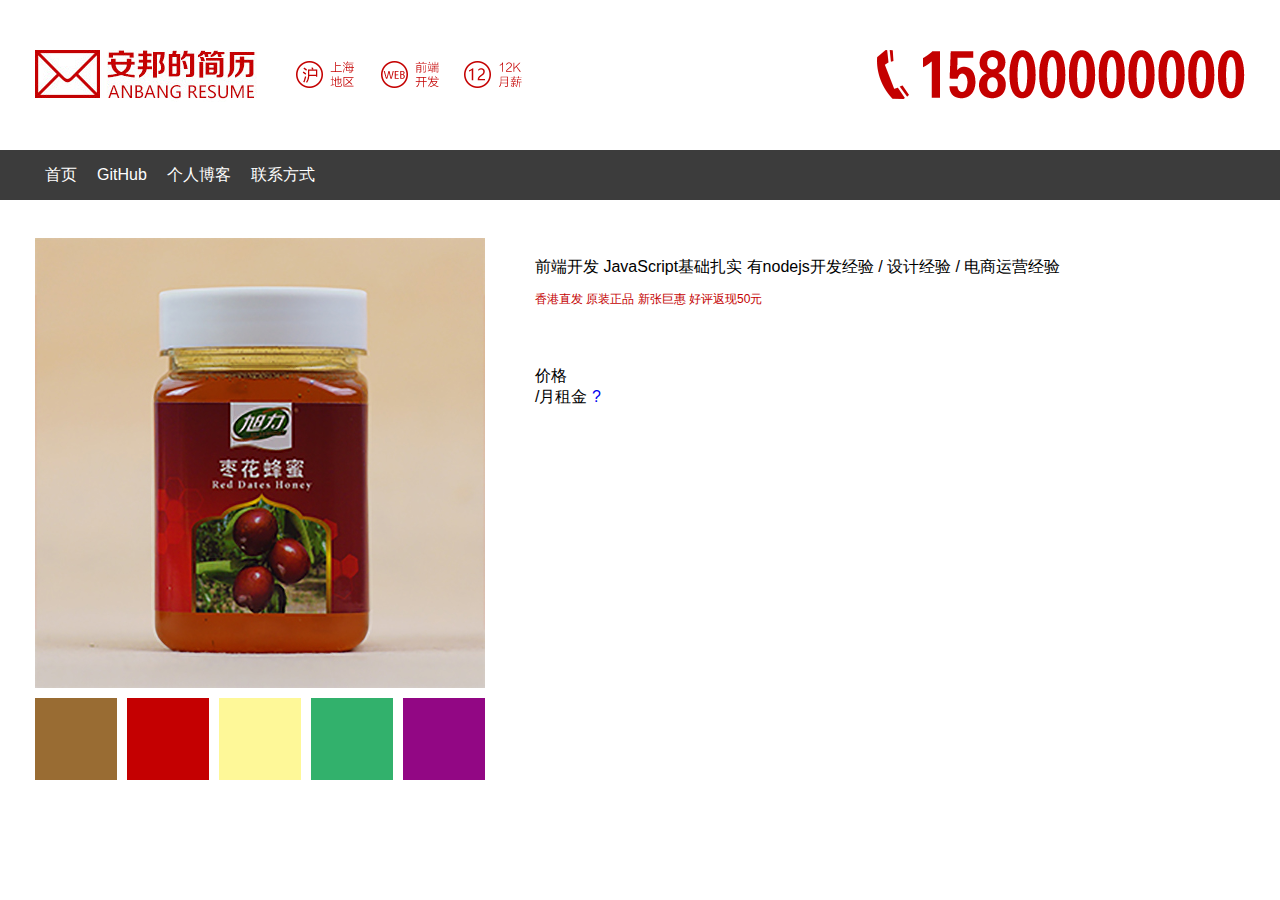
<file: index.html>
<!DOCTYPE html>
<html>
<head lang="en">
    <meta charset="UTF-8">
    <title>用原生JS写的一套WEB前端的简历，兼容到IE5678，优雅降级</title>
    <link rel="stylesheet" href="./css/style.css"/>
</head>
<body>
<!--头部区域开始-->
<div id="header">
    <a href="#" class="logo"><img src="./img/logo.jpg" alt=""/></a>
    <div class="explain" id="explain">
        <a href="./img/onmouseover.jpg" class="header-list list1"><img src="./img/shanghai.gif" alt=""/></a>
        <a href="./img/onmouseover.jpg" class="header-list list2"><img src="./img/qianduan.gif" alt=""/></a>
        <a href="./img/onmouseover.jpg" class="header-list list3"><img src="./img/gongzi.gif" alt=""/></a>
    </div>
    <a href="" class="phone-nub"><img src="./img/phoneNumber.gif" alt=""/></a>
</div>
<!--头部区域结束-->

<!--导航条开始-->
<div class="nav-background">
    <div id="nav">
        <ul>
            <li >首页</li>
            <li ><a href="https://github.com/broszhu" target="_blank">GitHub</a></li>
            <li broszhu="true"><a href="http://broszhu.com/" target="_blank" broszhu="true">个人博客</a></li>
            <li id="contact">联系方式</li>
        </ul>
        <div id="nav-div2" broszhu="true">
            <a href="http://broszhu.com/" target="_blank" broszhu="true">博客首页</a>
            <a href="http://broszhu.com/%E5%89%8D%E7%AB%AFdemo" target="_blank" broszhu="true">前端DEMO</a>
            <a href="https://www.baidu.com/" target="_blank" broszhu="true">后端DEMO</a>
            <a href="http://broszhu.com/%E8%AE%BE%E8%AE%A1demo" target="_blank" broszhu="true">设计DEMO</a>
            <a href="http://broszhu.com/%E8%BF%9C%E7%A8%8B%E8%BF%90%E8%90%A5%E6%96%87%E7%AB%A0" target="_blank" broszhu="true">运营DEMO</a>
        </div>
        <div id="contactInformation">
            <a href="javascript:;" class="advice">博客：taobao.fm</a>
            <a href="javascript:;" class="email">邮箱：ooxx@zhu.me</a>
            <a href="javascript:;" class="phone">电话：180-1234-1234</a>
        </div>
    </div>
</div>
<!--导航条结束-->

<!--商品展示区域开始-->
<div id="myDisplay">
    <div class="left">
        <ul id="displayHeader">
            <li class="select"><img src="img/li1.jpg" alt=""/></li>
            <li class=""><img src="img/li2.jpg" alt=""/></li>
            <li class=""><img src="img/li3.jpg" alt=""/></li>
            <li class=""><img src="img/li4.jpg" alt=""/></li>
            <li class=""><img src="img/li5.jpg" alt=""/></li>
        </ul>
        <ul id="displayBody">
            <li id="tab"  class="select">
                <img src="img/smallPeony.jpg"  id="img1">
<!--                <div id="container">
                    <img src="img/peony.jpg" alt="" id="bigImg"/>
                </div>
                <div id="mark"></div>-->
            </li>
            <li class="" id="toMove2"><img src="img/myphoto2.jpg" alt="我的图片第2张"/></li>
            <li class="" id="toMove3"><img src="img/myphoto3.jpg" alt="我的图片第3张"/></li>
            <li class="" id="toMove4"><img src="img/myphoto4.jpg" alt="我的图片第4张"/></li>
            <li class="" id="toMove5"><img src="img/myphoto5.jpg" alt="我的图片第5张"/></li>
        </ul>
    </div>
    <div class="right">
        <div class="title">
            <p>前端开发 JavaScript基础扎实 有nodejs开发经验 / 设计经验 / 电商运营经验</p>
            <span>香港直发 原装正品 新张巨惠 好评返现50元</span>
        </div>
        <div class="price">
            <p>价格</p>
            <div id="rent">
                <span>/月租金</span>
                <a href="javascripy:;">?</a>
            </div>
        </div>
    </div>

</div>
<!--商品展示区域结束-->
</body>
</html>
<script src="js/dom.js"></script>
<script src="js/starMove.js"></script>
<script src="js/index.js"></script>
</file>
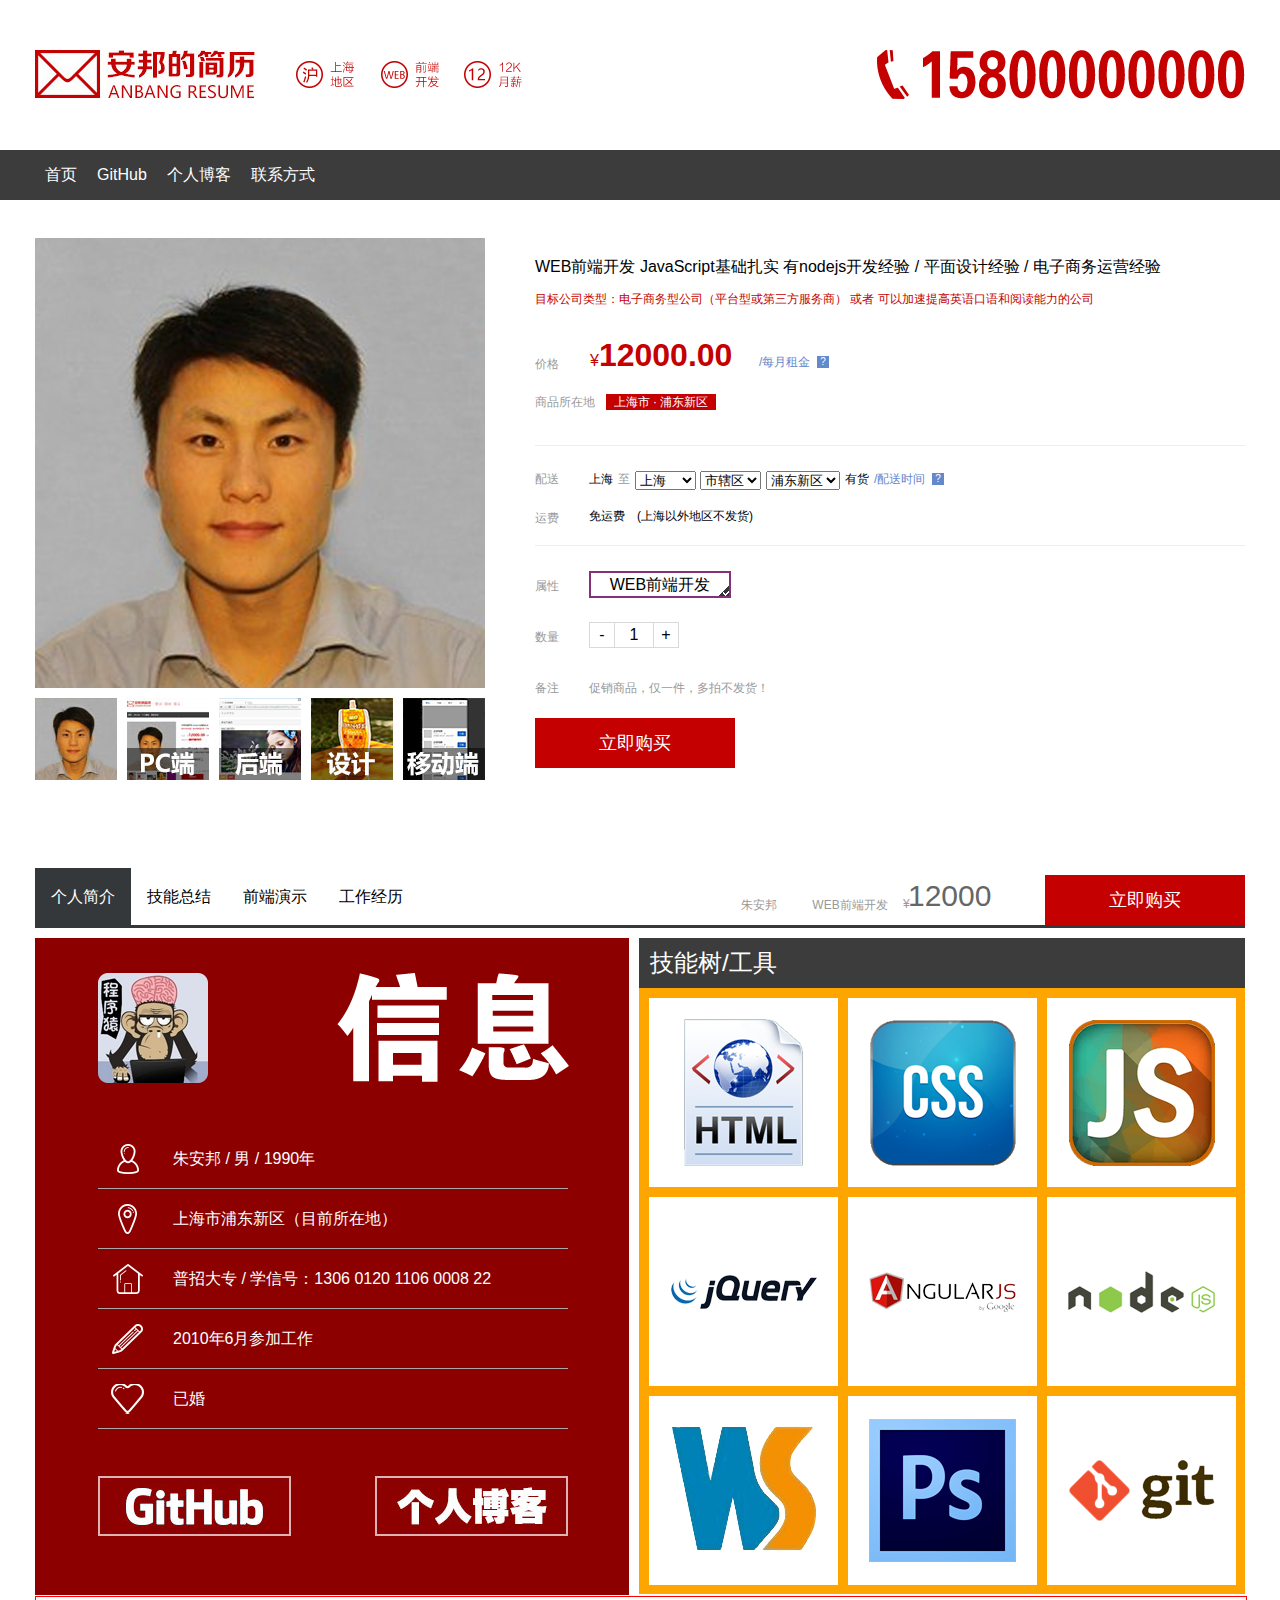
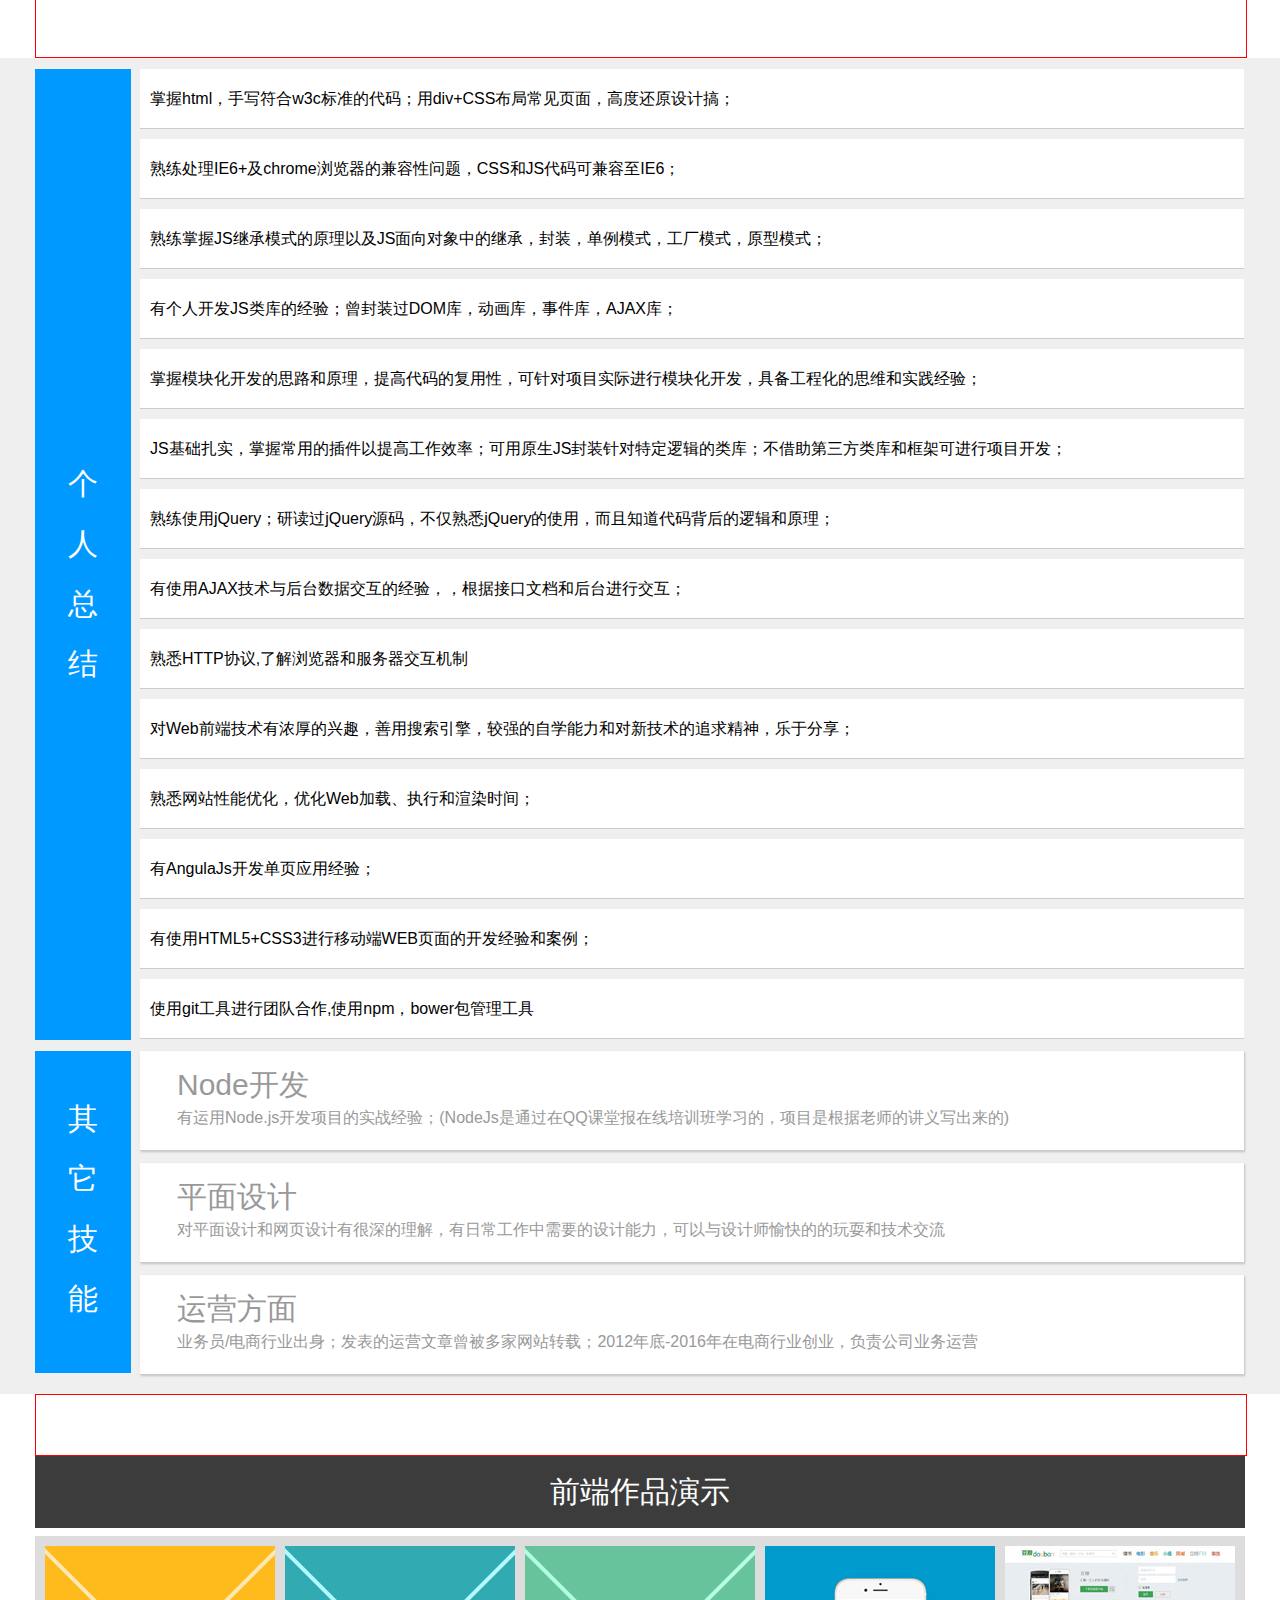
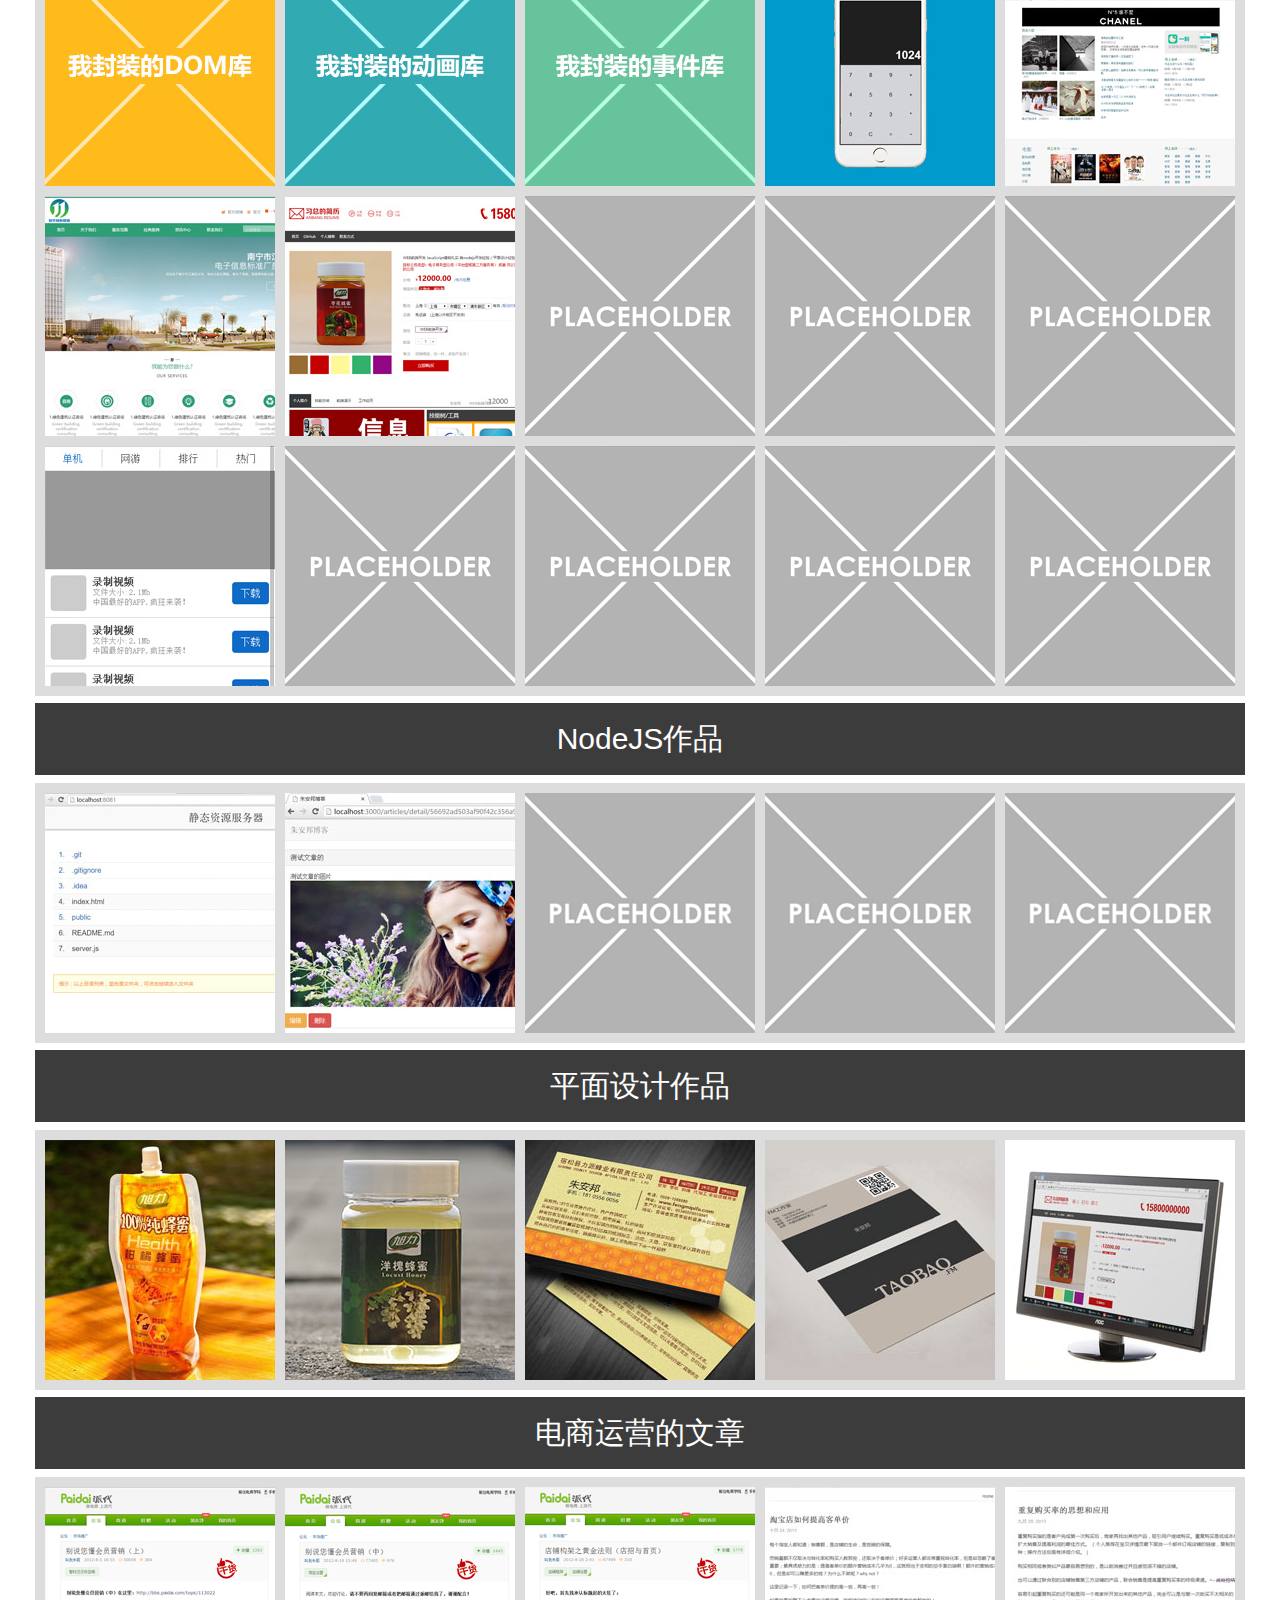
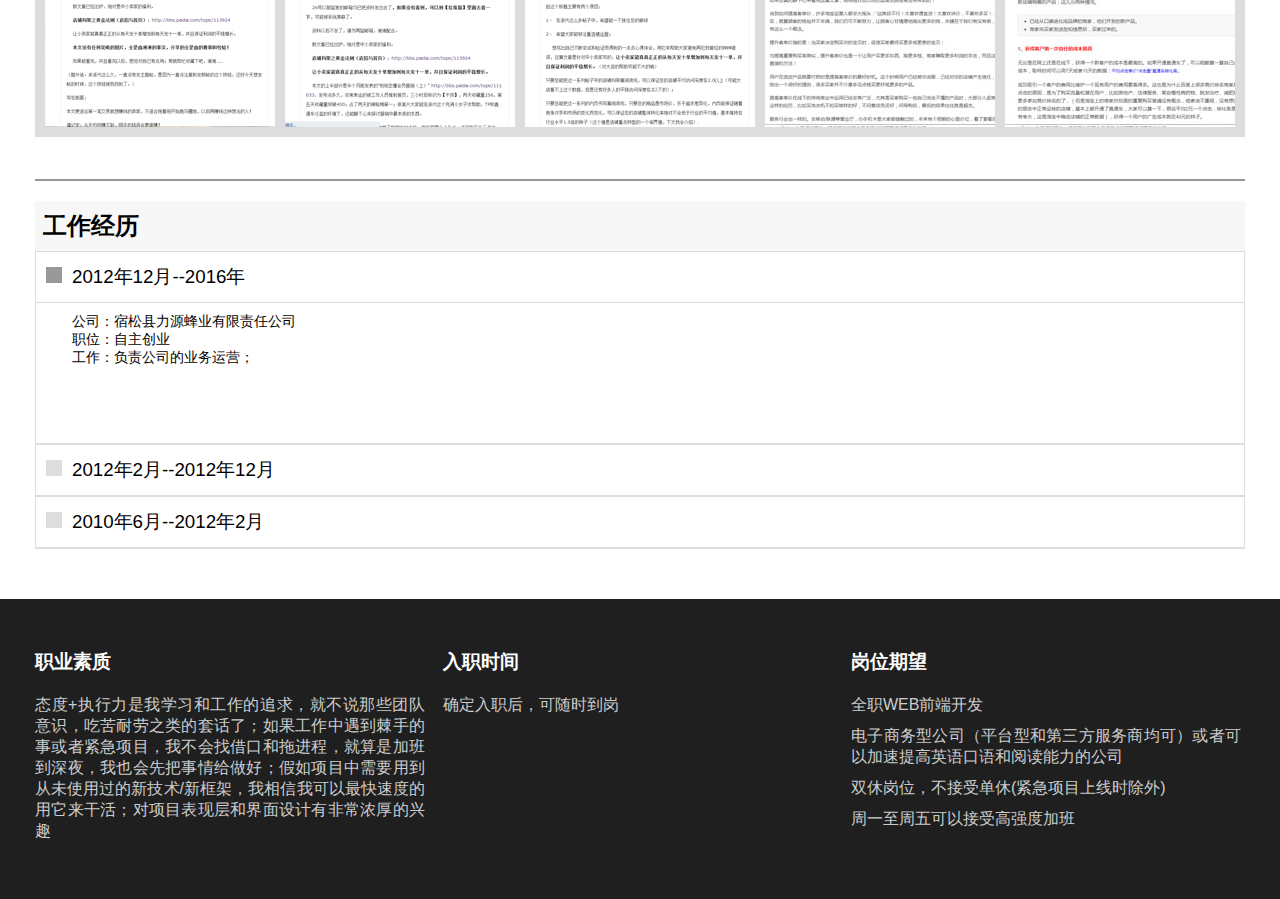
<file: 0备份存档/V0.01/index.html>
<!DOCTYPE html>
<html>
<head lang="en">
    <meta charset="UTF-8">
    <title>我用原生JS写的一套电子商务风格的WEB前端简历，兼容到了IE56789，使用了优雅降级,按需加载等方案；分享给大家，欢迎star！</title>
    <link rel="stylesheet" href="./css/style.css"/>
</head>
<body>
<!--头部区域开始-->
<div id="header" class="middle">
    <a href="#" class="logo"><img src="./img/logo.jpg" alt=""/></a>
    <div class="explain" id="explain">
        <a href="./img/onmouseover1.jpg" class="header-list list1"><img src="./img/shanghai.gif" alt=""/></a>
        <a href="./img/onmouseover2.jpg" class="header-list list2"><img src="./img/qianduan.gif" alt=""/></a>
        <a href="./img/onmouseover3.jpg" class="header-list list3"><img src="./img/gongzi.gif" alt=""/></a>
    </div>
    <a href="" class="phone-nub"><img src="./img/phoneNumber.gif" alt=""/></a>
</div>
<!--头部区域结束-->

<!--导航条开始-->
<div class="nav-background">
    <div id="nav" class="middle">
        <ul>
            <li >首页</li>
            <li ><a href="https://github.com/broszhu" target="_blank">GitHub</a></li>
            <li broszhu="true"><a href="http://broszhu.com/" target="_blank" broszhu="true">个人博客</a></li>
            <li id="contact">联系方式</li>
        </ul>
        <div id="nav-div2" broszhu="true">
            <a href="http://broszhu.com/" target="_blank" broszhu="true">博客首页</a>
            <a href="http://broszhu.com/%E5%89%8D%E7%AB%AFdemo" target="_blank" broszhu="true">前端DEMO</a>
            <a href="https://www.baidu.com/" target="_blank" broszhu="true">后端DEMO</a>
            <a href="http://broszhu.com/%E8%AE%BE%E8%AE%A1demo" target="_blank" broszhu="true">设计DEMO</a>
            <a href="http://broszhu.com/%E8%BF%9C%E7%A8%8B%E8%BF%90%E8%90%A5%E6%96%87%E7%AB%A0" target="_blank" broszhu="true">运营DEMO</a>
        </div>
        <div id="contactInformation">
            <a href="javascript:;" class="advice">博客：taobao.fm</a>
            <a href="javascript:;" class="email">邮箱：ooxx@zhu.me</a>
            <a href="javascript:;" class="phone">电话：180-0000-0000</a>
        </div>
    </div>
</div>
<!--导航条结束-->

<!--商品展示区域开始-->
<div id="myDisplay" class="middle">
    <div class="left">
        <ul id="displayHeader">
            <li class="select"><img src="img/li1.jpg" alt=""/></li>
            <li class=""><img src="img/li2.jpg" alt=""/></li>
            <li class=""><img src="img/li3.jpg" alt=""/></li>
            <li class=""><img src="img/li4.jpg" alt=""/></li>
            <li class=""><img src="img/li5.jpg" alt=""/></li>
        </ul>
        <ul id="displayBody">
            <li id="tab"  class="select">
                <img src="img/smallPeony.jpg"  id="img1">
<!--                <div id="container">
                    <img src="img/peony.jpg" alt="" id="bigImg"/>
                </div>
                <div id="mark"></div>-->
            </li>
            <li class="" id="toMove2"><img src="img/myphoto2.jpg" alt="我的图片第2张"/></li>
            <li class="" id="toMove3"><img src="img/myphoto3.jpg" alt="我的图片第3张"/></li>
            <li class="" id="toMove4"><img src="img/myphoto4.jpg" alt="我的图片第4张"/></li>
            <li class="" id="toMove5"><img src="img/myphoto5.jpg" alt="我的图片第5张"/></li>
        </ul>
    </div>
    <div class="right">
        <div class="title">
            <p>WEB前端开发 JavaScript基础扎实 有nodejs开发经验 / 平面设计经验 / 电子商务运营经验</p>
            <span>目标公司类型：电子商务型公司（平台型或第三方服务商） 或者 可以加速提高英语口语和阅读能力的公司</span>
        </div>
        <div class="price">
            <p class="introduces mall-price">价格</p>
            <div class="price-number">¥<b>12000.00</b></div>
            <div id="rent" class="blue-font">
                /每月租金
                <a href="javascripy:;">?</a>
            </div>
            <div class="introduces xiaoxi1" id="xiaoxi1">此费用为商品的每月租金,使用时请按时续费。</div>
            <div class="location">
                <p class="introduces">商品所在地</p>
                <p href="javascripy:;"  class="city">上海市 · 浦东新区</p>
            </div>
        </div>
        <div class="deliver-goods">
            <div class="one">
                <p class="introduces">配送</p>
                <div class="destination right-right">
                    <div class="little-font">上海</div>
                    <div class="introduces">至</div>
                    <div class="province">
                        <select id="province"></select>
                        <select id="city"></select>
                        <select id="area"></select>
                    </div>
                    <div class="little-font">有货</div>
                    <div id="distributionTime" class="blue-font">
                        /配送时间
                        <a href="javascripy:;">?</a>
                        <div class="introduces" id="xiaoxi2">约定时间发货，如有意外，会提前通知</div>
                    </div>
                </div>
            </div>
            <div class="two">
                <a class="introduces">运费</a>
                <div class="little-font right-right">免运费　(上海以外地区不发货)</div>
            </div>
        </div>
        <div class="buy">
            <div class="one">
                <p class="introduces">属性</p>
                <p class="web right-right">WEB前端开发 <img src="./img/dui.png" alt=""/></p>
            </div>
            <div class="two">
                <p class="introduces">数量</p>
                <div id="mallNum" class="right-right">
                    <span class="reduce mallNumStyle">-</span>
                    <span class="content">1</span>
                    <span class="plus mallNumStyle">+</span>
                </div>
            </div>
            <div class="three introduces">
                <p class="introduces">备注</p>
                <p class="right-right" id="flag">促销商品，仅一件，多拍不发货！</p>
            </div>
            <div class="four"></div>
        </div>
        <div class="buyNowdiv">
            <a href="javascript:;" class="buyNow">立即购买</a>
        </div>
    </div>

</div>
<!--商品展示区域结束-->

<!--第二个导航条区域开始-->
<div id="twoNav" class="middle">
    <a href="#twoNav" class="nav select">个人简介</a>
    <a href="#skillsSummaryFlag" class="nav">技能总结</a>
    <a href="#FEDEMOFlag" class="nav">前端演示</a>
    <a href="#menu" class="nav">工作经历</a>
    <div class="simple">
        <div class="position introduces">
            <span>朱安邦</span>
            <span>WEB前端开发</span>
        </div>
        <div class="wage ">
            <p class="introduces">¥</p>
            <p class="price">12000</p>
        </div>
    </div>
    <div class="buyNowdiv">
        <a href="javascript:;" class="buyNow">立即购买</a>
    </div>
</div>
<!--第二个导航条区域结束-->

<!--个人简介和技能书区域开始-->
<div id="introduces" class="middle">
    <div class="left">
        <img src="./img/chengxuyuan.png" alt="我是一名程序员" class="code-dog"/>
        <img src="./img/information.png" alt="信息介绍" class="information"/>
        <ul>
            <li>
                <div class="user"></div>
                <p>朱安邦 / 男 / 1990年</p>
            </li>
            <li>
                <div class="local"></div>
                <p>上海市浦东新区（目前所在地）</p>
            </li>
            <li>
                <div class="edu"></div>
                <p>普招大专 / 学信号：1306 0120 1106 0008 22</p>
            </li>
            <li>
                <div class="work"></div>
                <p>2010年6月参加工作</p>
            </li>
            <li>
                <div class="marry"></div>
                <p>已婚</p>
            </li>
        </ul>
        <a href="https://github.com/Broszhu" class="github select-github" target="_blank"></a>
        <a href="http://broszhu.com/" class="blog select-blog" target="_blank"></a>
    </div>
    <div class="right">
        <p>技能树/工具</p>
        <ul id="photolist">
            <li><img src="./img/skill/html.png"  alt="11"/></li>
            <li><img src="./img/skill/css.png" alt=""/></li>
            <li><img src="./img/skill/js.png" alt=""/></li>
            <li><img src="./img/skill/jquery.png" alt=""/></li>
            <li><img src="./img/skill/angular.png" alt=""/></li>
            <li><img src="./img/skill/node.png" alt=""/></li>
            <li><img src="./img/skill/ws.png" alt=""/></li>
            <li><img src="./img/skill/ps.png" alt=""/></li>
            <li><img src="./img/skill/git.png" alt=""/></li>
        </ul>
    </div>
</div>
<!--个人简介和技能书区域结束-->
<!--个人技能总结区域开始-->
<div id="skillsSummaryFlag" class="middle-clear-flag middle"></div>
<div id="skillsSummaryBack">
    <div id="skillsSummary" class="middle">
        <div class="up">
            <div class="left"><p>个人总结</p></div>
            <ul class="right">
                <li>掌握html，手写符合w3c标准的代码；用div+CSS布局常见页面，高度还原设计搞；</li>
                <li>熟练处理IE6+及chrome浏览器的兼容性问题，CSS和JS代码可兼容至IE6；</li>
                <li>熟练掌握JS继承模式的原理以及JS面向对象中的继承，封装，单例模式，工厂模式，原型模式；</li>
                <li>有个人开发JS类库的经验；曾封装过DOM库，动画库，事件库，AJAX库；</li>
                <li>掌握模块化开发的思路和原理，提高代码的复用性，可针对项目实际进行模块化开发，具备工程化的思维和实践经验；</li>
                <li>JS基础扎实，掌握常用的插件以提高工作效率；可用原生JS封装针对特定逻辑的类库；不借助第三方类库和框架可进行项目开发；</li>
                <li>熟练使用jQuery；研读过jQuery源码，不仅熟悉jQuery的使用，而且知道代码背后的逻辑和原理；</li>
                <li>有使用AJAX技术与后台数据交互的经验，，根据接口文档和后台进行交互；</li>
                <li>熟悉HTTP协议,了解浏览器和服务器交互机制</li>
                <li>对Web前端技术有浓厚的兴趣，善用搜索引擎，较强的自学能力和对新技术的追求精神，乐于分享；</li>
                <li>熟悉网站性能优化，优化Web加载、执行和渲染时间；</li>
                <li>有AngulaJs开发单页应用经验；</li>
                <li>有使用HTML5+CSS3进行移动端WEB页面的开发经验和案例；</li>
                <li>使用git工具进行团队合作,使用npm，bower包管理工具</li>
            </ul>
        </div>
        <div class="down">
            <div class="left"><p>其它技能</p></div>
            <ul class="right">
                <li>
                    <p>Node开发</p>
                    <span>有运用Node.js开发项目的实战经验；(NodeJs是通过在QQ课堂报在线培训班学习的，项目是根据老师的讲义写出来的)</span>
                </li>
                <li>
                    <p>平面设计</p>
                    <span>对平面设计和网页设计有很深的理解，有日常工作中需要的设计能力，可以与设计师愉快的的玩耍和技术交流</span>
                </li>
                <li>
                    <p>运营方面</p>
                    <span>业务员/电商行业出身；发表的运营文章曾被多家网站转载；2012年底-2016年在电商行业创业，负责公司业务运营</span>
                </li>
            </ul>
        </div>
    </div>
</div>
<!--个人技能总结区域结束-->

<!--前端DEMO区域开始-->
<div id="FEDEMOFlag" class="middle-clear-flag middle"></div>
<div id="DEMO">
    <div class="title-flag">前端作品演示</div>
    <ul class="demo-list" id="FEDEMOList">
        <li>
            <a href="https://github.com/Broszhu/My-JavaScript-is-a-clover/tree/master/DOM/%E5%B0%81%E8%A3%85DOM%E5%BA%93" target="_blank">
                <img src="img/FEdemo/FE/demo-list-1.jpg">
                <div class="hot_info">
                    <h2 title="标题">DOM事件库</h2>
                    <em></em>
                    <p title="项目描述">主要对DOM的一些操作</p>
                </div>
            </a>
        </li>
        <li>
            <a href="https://github.com/Broszhu/My-JavaScript-is-a-clover/tree/master/DOM/%E5%8A%A8%E7%94%BB/%E5%B0%81%E8%A3%85%E5%8A%A8%E7%94%BB%E5%BA%93" target="_blank">
                <img src="img/FEdemo/FE/demo-list-2.jpg">
                <div class="hot_info">
                    <h2 title="标题">封装的动画库</h2>
                    <em></em>
                    <p title="项目描述">封装的动画库</p>
                </div>
            </a>
        </li>
        <li>
            <a href="https://github.com/Broszhu/My-JavaScript-is-a-clover/tree/master/DOM/%E4%BA%8B%E4%BB%B6/%E5%B0%81%E8%A3%85%E7%9A%84%E4%BA%8B%E4%BB%B6%E5%BA%93" target="_blank">
                <img src="img/FEdemo/FE/demo-list-3.jpg">
                <div class="hot_info">
                    <h2 title="标题">封装的事件库</h2>
                    <em></em>
                    <p title="项目描述">封装的一个DOM事件库</p>
                </div>
            </a>
        </li>
        <li>
            <a href="http://broszhu.com/works/easy-counter/easy-counter.html" target="_blank">
                <img src="img/FEdemo/FE/demo-list-4.jpg">
                <div class="hot_info">
                    <h2 title="标题">苹果计算器</h2>
                    <em></em>
                    <p title="项目描述">一个简易的苹果计算器在线程序</p>
                </div>
            </a>
        </li>
        <li>
            <a href="https://github.com/Broszhu/douban" target="_blank">
                <img src="img/FEdemo/FE/demo-list-5.jpg">
                <div class="hot_info">
                    <h2 title="标题">仿豆瓣</h2>
                    <em></em>
                    <p title="项目描述">仿豆瓣网首页；兼容到IE6789</p>
                </div>
            </a>
        </li>
        <li>
            <a href="http://broszhu.com/works/Architecture/index.html" target="_blank">
                <img src="img/FEdemo/FE/demo-list-6.jpg">
                <div class="hot_info">
                    <h2 title="标题">建筑公司首页</h2>
                    <em></em>
                    <p title="项目描述">一个建筑公司的网站</p>
                </div>
            </a>
        </li>
        <li>
            <a href="http://broszhu.com/works/my-resume-like-tmall/index.html#" target="_blank">
                <img src="img/FEdemo/FE/demo-list-7.jpg">
                <div class="hot_info">
                    <h2 title="标题">电子商务版简历</h2>
                    <em></em>
                    <p title="项目描述">用原生JS实现的页面，没有借助任何框架，兼容到IE56789</p>
                </div>
            </a>
        </li>
        <li>
            <a href="javascript:;" target="_blank">
                <img src="img/FEdemo/FE/demo-list.jpg">
                <div class="hot_info">
                    <h2 title="标题">这个是标题</h2>
                    <em></em>
                    <p title="项目描述">这里是对本项目的描述</p>
                </div>
            </a>
        </li>
        <li>
            <a href="javascript:;" target="_blank">
                <img src="img/FEdemo/FE/demo-list.jpg">
                <div class="hot_info">
                    <h2 title="标题">这个是标题</h2>
                    <em></em>
                    <p title="项目描述">这里是对本项目的描述</p>
                </div>
            </a>
        </li>
        <li>
            <a href="javascript:;" target="_blank">
                <img src="img/FEdemo/FE/demo-list.jpg">
                <div class="hot_info">
                    <h2 title="标题">这个是标题</h2>
                    <em></em>
                    <p title="项目描述">这里是对本项目的描述</p>
                </div>
            </a>
        </li>
        <li>
            <a href="http://broszhu.com/works/youku2/list.html" target="_blank">
                <img src="img/FEdemo/FE/demo-list-11.jpg">
                <div class="hot_info">
                    <h2 title="标题">移动端下载站</h2>
                    <em></em>
                    <p title="项目描述">仿移动端下载网站的界面</p>
                </div>
            </a>
        </li>
        <li>
            <a href="javascript:;" target="_blank">
                <img src="img/FEdemo/FE/demo-list.jpg">
                <div class="hot_info">
                    <h2 title="标题">这个是标题</h2>
                    <em></em>
                    <p title="项目描述">这里是对本项目的描述</p>
                </div>
            </a>
        </li>
        <li>
            <a href="javascript:;" target="_blank">
                <img src="img/FEdemo/FE/demo-list.jpg">
                <div class="hot_info">
                    <h2 title="标题">这个是标题</h2>
                    <em></em>
                    <p title="项目描述">这里是对本项目的描述</p>
                </div>
            </a>
        </li>
        <li>
            <a href="javascript:;" target="_blank">
                <img src="img/FEdemo/FE/demo-list.jpg">
                <div class="hot_info">
                    <h2 title="标题">这个是标题</h2>
                    <span></span>
                    <p title="项目描述">这里是对本项目的描述</p>
                </div>
            </a>
        </li>
        <li>
            <a href="javascript:;" target="_blank">
                <img src="img/FEdemo/FE/demo-list.jpg">
                <div class="hot_info">
                    <h2 title="标题">这个是标题</h2>
                    <em></em>
                    <p title="项目描述">这里是对本项目的描述</p>
                </div>
            </a>
        </li>
    </ul>
    <div class="title-flag">NodeJS作品</div>
    <ul class="demo-list online" id="">
        <li>
            <a href="https://github.com/Broszhu/static-server" target="_blank">
                <img src="img/FEdemo/node/demo-list2-1.jpg">
                <div class="hot_info">
                    <h2 title="标题">静态文件服务器</h2>
                    <em></em>
                    <p title="项目描述">nodejs实现的一个静态文件服务器 1. 可能通过浏览器访问 2. 根目录/代表server.js所在的目录。 3. 访问根目录时可以列出根目录下所有的文件和文件夹。 4. 点击文件夹时进入下一级目录。 5. 点击文件则可以该文件。</p>
                </div>
            </a>
        </li>
        <li>
            <a href="https://github.com/Broszhu/zhuanbangBlog" target="_blank">
                <img src="img/FEdemo/node/demo-list2-2.jpg">
                <div class="hot_info">
                    <h2 title="标题">我的博客</h2>
                    <em></em>
                    <p title="项目描述">基于nodeJs和mogoDB的博客</p>
                </div>
            </a>
        </li>
        <li>
            <a href="javascript:;" target="_blank">
                <img src="img/FEdemo/node/demo-list2.jpg">
                <div class="hot_info">
                    <h2 title="标题">电商网站</h2>
                    <em></em>
                    <p title="项目描述">基于node的一个电商网站</p>
                </div>
            </a>
        </li>
        <li>
            <a href="javascript:;" target="_blank">
                <img src="img/FEdemo/node/demo-list2.jpg">
                <div class="hot_info">
                    <h2 title="标题">聊天室</h2>
                    <em></em>
                    <p title="项目描述">聊天室的项目</p>
                </div>
            </a>
        </li>
        <li>
            <a href="javascript:;" target="_blank">
                <img src="img/FEdemo/node/demo-list2.jpg">
                <div class="hot_info">
                    <h2 title="标题">漂流瓶</h2>
                    <em></em>
                    <p title="项目描述">一个类似于漂流瓶的小游戏</p>
                </div>
            </a>
        </li>
    </ul>
    <div class="title-flag">平面设计作品</div>
    <ul class="demo-list online" id="">
        <li>
            <a href="http://broszhu.com/archives/1155" target="_blank">
                <img src="img/FEdemo/ps/demo-list3-1.jpg">
                <div class="hot_info">
                    <h2 title="标题">蜂蜜软包装</h2>
                    <em></em>
                    <p title="项目描述">蜂蜜包装的软包装，挤压式，类似豆浆袋的那种</p>
                </div>
            </a>
        </li>
        <li>
            <a href="http://broszhu.com/archives/1718" target="_blank">
                <img src="img/FEdemo/ps/demo-list3-2.jpg">
                <div class="hot_info">
                    <h2 title="标题">蜂蜜瓶身标签</h2>
                    <em></em>
                    <p title="项目描述">多种蜂蜜的瓶身标签，考虑到成本，采用16.5X9.5的尺寸；1000张标签大概60元</p>
                </div>
            </a>
        </li>
        <li>
            <a href="http://broszhu.com/archives/1641" target="_blank">
                <img src="img/FEdemo/ps/demo-list3-3.jpg">
                <div class="hot_info">
                    <h2 title="标题">食品加工厂名片</h2>
                    <em></em>
                    <p title="项目描述">食品加工厂的名片设计，挑战多文字描述的排版;9.2X5.6的成品尺寸</p>
                </div>
            </a>
        </li>
        <li>
            <a href="http://broszhu.com/archives/1415" target="_blank">
                <img src="img/FEdemo/ps/demo-list3-4.jpg">
                <div class="hot_info">
                    <h2 title="标题">创意名片</h2>
                    <em></em>
                    <p title="项目描述">以自己域名为中心设计的一款创意工作室名片板式</p>
                </div>
            </a>
        </li>
        <li>
            <a href="http://broszhu.com/works/my-resume-like-tmall/index.html" target="_blank">
                <img src="img/FEdemo/ps/demo-list3-5.jpg">
                <div class="hot_info">
                    <h2 title="标题">电商简历</h2>
                    <em></em>
                    <p title="项目描述">一款类似电商平台销售的简历，求职者类似于商品</p>
                </div>
            </a>
        </li>
    </ul>
    <div class="title-flag">电商运营的文章</div>
    <ul class="demo-list online" id="">
        <li>
            <a href="http://bbs.paidai.com/topic/111033" target="_blank">
                <img src="img/FEdemo/marketing/demo-list4.jpg">
                <div class="hot_info">
                    <h2 title="标题">会员营销（上）</h2>
                    <em></em>
                    <p title="项目描述">以前写的关于会员营销的文章</p>
                </div>
            </a>
        </li>
        <li>
            <a href="http://bbs.paidai.com/topic/113022" target="_blank">
                <img src="img/FEdemo/marketing/demo-list4-2.jpg">
                <div class="hot_info">
                    <h2 title="标题">会员营销（中）</h2>
                    <em></em>
                    <p title="项目描述">以前写的关于会员营销的文章</p>
                </div>
            </a>
        </li>
        <li>
            <a href="http://bbs.paidai.com/topic/113924" target="_blank">
                <img src="img/FEdemo/marketing/demo-list4-3.jpg">
                <div class="hot_info">
                    <h2 title="标题">店铺构架</h2>
                    <em></em>
                    <p title="项目描述">一篇关于店铺页面构架的文章</p>
                </div>
            </a>
        </li>
        <li>
            <a href="http://broszhu.com/archives/472" target="_blank">
                <img src="img/FEdemo/marketing/demo-list4-4.jpg">
                <div class="hot_info">
                    <h2 title="标题">关于客单价</h2>
                    <em></em>
                    <p title="项目描述">一篇关于客单价的文章</p>
                </div>
            </a>
        </li>
        <li>
            <a href="http://broszhu.com/archives/417" target="_blank">
                <img src="img/FEdemo/marketing/demo-list4-5.jpg">
                <div class="hot_info">
                    <h2 title="标题">重复购买率</h2>
                    <em></em>
                    <p title="项目描述">一篇关于重复购买率的文章</p>
                </div>
            </a>
        </li>
    </ul>
</div>
<!--前端DEMO区域结束-->

<!--工作经历区域开始-->
<div id="menu" class="middle">
    <div class="menuTop">
        <h2>工作经历</h2>
    </div>
    <div id="menuBody" class="menuBody">
        <div class="menu-child">
            <h3><span class="bg1"></span>2012年12月--2016年</h3>
            <div class="menu-child-body select">
                <p>公司：宿松县力源蜂业有限责任公司</p>
                <p>职位：自主创业</p>
                <p>工作：负责公司的业务运营；</p>
            </div>
        </div>
        <div class="menu-child">
            <h3><span class="bg2"></span>2012年2月--2012年12月</h3>
            <div class="menu-child-body">
                <p>公司：杭州玛雅电子商务有限公司</p>
                <p>职位：运营主管</p>
                <p>工作：负责公司天猫店的日常运营工作；</p>
            </div>
        </div>
        <div class="menu-child">
            <h3><span class="bg2"></span>2010年6月--2012年2月</h3>
            <div class="menu-child-body">
                <p>公司：浙江华业不锈钢有限公司</p>
                <p>职位：业务员</p>
                <p>工作：把钢材销售到不锈钢制品厂和寻找中小型钢材代理商，属于传统行业的销售模式；</p>
            </div>
        </div>
    </div>
</div>
<!--工作经历区域结束-->
<!--自我总结区域-->
<div id="evaluation">
    <ul  class="middle">
        <li>
            <h3>职业素质</h3>
            <div>
                <a>态度+执行力是我学习和工作的追求，就不说那些团队意识，吃苦耐劳之类的套话了；如果工作中遇到棘手的事或者紧急项目，我不会找借口和拖进程，就算是加班到深夜，我也会先把事情给做好；假如项目中需要用到从未使用过的新技术/新框架，我相信我可以最快速度的用它来干活；对项目表现层和界面设计有非常浓厚的兴趣</a>
            </div>

        </li>
        <li>
            <h3>入职时间</h3>
            <div>
                <a>确定入职后，可随时到岗</a>
            </div>
        </li>
        <li>
            <h3>岗位期望</h3>
            <div>
                <a>全职WEB前端开发</a>
                <a>电子商务型公司（平台型和第三方服务商均可）或者可以加速提高英语口语和阅读能力的公司</a>
                <a>双休岗位，不接受单休(紧急项目上线时除外)</a>
                <a>周一至周五可以接受高强度加班</a>
            </div>
        </li>

    </ul>
</div>



</body>
</html>
<script src="js/dom.js"></script>
<script src="js/jsAddress.js"></script>
<script src="js/index.js"></script>
<!-- 下面是拖拽的jS-->
<script src="js/dragJs/event.js"></script>
<script src="js/dragJs/drag.js"></script>
<script src="js/dragJs/tween.js"></script>
<script src="js/dragJs/index.js"></script>
</file>
<file: css/style.css>
*{padding: 0;margin: 0}
body{font-family: "微软雅黑", sans-serif}
img{border: none}
ul,li{
    list-style: none;
}
/*头部区域开始*/
#header{
    width: 1210px;
    height: 150px;
    position: relative;
    left: 50%;
    margin-left: -605px;
}
#header .logo{
    position: absolute;
    left: 0;
    top: 50px;
}
#header .explain{
    position: absolute;
    left: 261px;
    top: 61px;
}
#header .explain a.list1{
    position: absolute;
    top: 0;
    left: 0;
}
#header .explain a.list2{
    position: absolute;
    left: 85px;
    top: 0;
}
#header .explain a.list3{
    position: absolute;
    left: 168px;
    top: 0;
}
#header .phone-nub{
    position: absolute;
    right: 0px;
    top:50px;
}
#tooltip{padding: 1px;position: absolute;display: none;background: #ffffff;}
/*头部区域结束*/

/*导航条开始*/
.nav-background{
    width: 100%;
    height: 50px;
    background: #3c3c3c;
    position: relative;
    z-index: 2;
}
#nav{
    width: 1210px;
    margin: 0 auto;
    position: absolute;
    left: 50%;
    margin-left: -605px;
    z-index: 2;
}
#nav ul{
    width: 100%;
    height: 50px;
    line-height: 50px;
    background: #3c3c3c;
}
#nav ul li{
    color: #FFF;
    float: left;
    padding: 0 10px;
    cursor:pointer;
}
#nav ul li a{
    color: #FFF;
}
#nav ul li:hover{
    background: #101010;
}
#nav-div2{
    position: absolute;
    height: 0;
    width: 100%;
    border:solid 1px #a9a9a9 ;
    border-top: none;
    border-bottom: none;
    background: #F9AF2A;
    cursor: pointer;
    display: none;
    z-index: 2;
}
#nav-div2 a{
    position: relative;
    top: 20px;
    text-decoration: none;
    color: darkred;
    margin: 20px;
    border: 1px solid #F9AF2A;
}
#nav-div2 a:hover{
    text-decoration: none;
    color: #FFF;
    border: 1px solid darkred;
    background:darkred ;
}

#nav #contactInformation{
    width: 200px;
    height: 150px;
    position: absolute;
    left: 210px;
    display: none;
}
#nav #contactInformation a{
    width: 220px;
    height: 50px;
    display: block;
    text-align: left;
    line-height: 50px;
    font-size:18px;
    padding-left: 10px;
}
#nav #contactInformation a.phone{
    background:#162e2e;
    color: #1bbc9b;
}
#nav #contactInformation a.email{
    background:#312e1f;
    color: #fdbd1f;
}
#nav #contactInformation a.advice{
    background:#2f2123;
    color: #c54337;
}
/*导航条结束*/
/*商品展示区域开始*/
#myDisplay{
    width: 1210px;
    height: 630px;
    position: relative;
    margin-top: 38px;
    left: 50%;
    margin-left: -605px;
}
#myDisplay #displayHeader{
    position: absolute;
    top: 460px;
}
#myDisplay #displayHeader li{
    float: left;
    width: 80px;
    height: 80px;
    margin-right: 12px;
    background: lightseagreen;
    cursor: pointer;
}
#myDisplay #displayBody li{
    width: 449px;
    height: 449px;
    display: none;
    position: relative;
}
#myDisplay #displayBody li.select{
    width: 449px;
    height: 449px;
    display: block;
}
/*放大镜效果的布局*/
#tab {  position: relative;  width: 450px;  height: 450px; background: #CDE074;  z-index: 2;}
#mark {  position: absolute;  top: 0;  left: 0;  width: 140px;  height: 140px;  background: #B00000;  opacity: 0.5;  filter: alpha(opacity=50);  cursor: move;  }
#container{ position:absolute; height:450px; width:450px; background:pink; overflow:hidden;left: 480px;top: 0px;z-index: 2;}
#bigImg{ position:absolute; display:block; border:none;}
/*商品展示右侧区域*/
#myDisplay .right{
    position: absolute;
    left: 500px;
    top: 19px;
}
#myDisplay .right .title span{
    position: absolute;
    top: 34px;
    font-family: "Arial";
    font-size: 12px;
    color: #c40000;
}
#myDisplay .right .price{
    position: absolute;
    top: 109px;
}
/*商品展示区域结束*/



/*默认的全局使用样式*/
a{
    text-decoration: none;
}
.clear{
    clear: both;
}
</file>
<file: 0备份存档/V0.01/css/style.css>
html,body,div,ul,li,a,img,span,p,h3,h6{padding: 0;margin: 0;}
body{font-family: "微软雅黑", sans-serif;-webkit-user-select: none;}
img{border: none;display: block}
ul,li{
    list-style: none;
}
/*头部区域开始*/
#header{
    width: 1210px;
    height: 150px;
}
#header .logo{
    position: absolute;
    left: 0;
    top: 50px;
}
#header .explain{
    position: absolute;
    left: 261px;
    top: 61px;
}
#header .explain a.list1{
    position: absolute;
    top: 0;
    left: 0;
}
#header .explain a.list2{
    position: absolute;
    left: 85px;
    top: 0;
}
#header .explain a.list3{
    position: absolute;
    left: 168px;
    top: 0;
}
#header .phone-nub{
    position: absolute;
    right: 0px;
    top:50px;
}
#tooltip{padding: 1px;position: absolute;display: none;background: #ffffff;}
/*头部区域结束*/

/*导航条开始*/
.nav-background{
    width: 100%;
    height: 50px;
    background: #3c3c3c;
    position: relative;
    z-index: 2;
}
#nav{
    width: 1210px;
    z-index: 2;
}
#nav ul{
    width: 100%;
    height: 50px;
    line-height: 50px;
    background: #3c3c3c;
}
#nav ul li{
    color: #FFF;
    float: left;
    padding: 0 10px;
    cursor:pointer;
}
#nav ul li a{
    color: #FFF;
}
#nav ul li:hover{
    background: #101010;
}
#nav-div2{
    position: absolute;
    height: 0;
    width: 100%;
    border:solid 1px #a9a9a9 ;
    border-top: none;
    border-bottom: none;
    background: #F9AF2A;
    cursor: pointer;
    display: none;
    z-index: 2;
}
#nav-div2 a{
    position: relative;
    top: 20px;
    text-decoration: none;
    color: darkred;
    margin: 20px;
    border: 1px solid #F9AF2A;
}
#nav-div2 a:hover{
    text-decoration: none;
    color: #FFF;
    border: 1px solid darkred;
    background:darkred ;
}

#nav #contactInformation{
    width: 200px;
    height: 150px;
    position: absolute;
    left: 210px;
    display: none;
}
#nav #contactInformation a{
    width: 220px;
    height: 50px;
    display: block;
    text-align: left;
    line-height: 50px;
    font-size:18px;
    padding-left: 10px;
}
#nav #contactInformation a.phone{
    background:#162e2e;
    color: #1bbc9b;
}
#nav #contactInformation a.email{
    background:#312e1f;
    color: #fdbd1f;
}
#nav #contactInformation a.advice{
    background:#2f2123;
    color: #c54337;
}
/*导航条结束*/
/*商品展示区域开始*/
#myDisplay{
    width: 1210px;
    height: 630px;
    margin-top: 38px;
}
#myDisplay #displayHeader{
    position: absolute;
    top: 460px;
}
#myDisplay #displayHeader li{
    float: left;
    width: 80px;
    height: 80px;
    margin-right: 12px;
    background: lightseagreen;
    cursor: pointer;
}
#myDisplay #displayBody li{
    width: 449px;
    height: 449px;
    display: none;
    position: relative;
}
#myDisplay #displayBody li.select{
    width: 449px;
    height: 449px;
    display: block;
}
/*放大镜效果的布局*/
#tab {  position: relative;  width: 450px;  height: 450px; background: #CDE074;  z-index: 1;}
#mark {  position: absolute;  top: 0;  left: 0;  width: 140px;  height: 140px;
    /*用图片会导致没有直接用颜色，在标准浏览器体验好;但是用这个，在加上边框可以兼容到低版本IE*/
    background: url("../img/mark.png");
    /*background:#c40000;*/
    border: 1px solid #c40000 ;
    opacity: 0.5;  filter: alpha(opacity=50);  cursor: move;  }
#container{ position:absolute; height:450px; width:450px; background:pink; overflow:hidden;left: 480px;top: 0px;z-index: 2;}
#bigImg{ position:absolute; display:block; border:none;}
/*商品展示右侧区域*/
#myDisplay .right{
    position: absolute;
    left: 500px;
    top: 0;
}
#myDisplay .right .title{
    position: absolute;
    top: 19px;
    width: 710px;
}
#myDisplay .right .title span{
    position: absolute;
    top: 34px;
    font-family: "Arial";
    font-size: 12px;
    color: #c40000;
}
#myDisplay .right .price{
    position: absolute;
    top: 109px;
    width: 710px;
    height: 98px;
    border-bottom: 1px solid #eeeeee;
}
#myDisplay .right .price .xiaoxi1{
    display: none;
    position: absolute;
    top:0;
    left: 300px;
    width:333px;
    height:26px;
    line-height: 26px;
    background: url("../img/xiaoxikuang1.jpg") no-repeat 0 0 ;
    padding-left: 10px;
}
#myDisplay .right .price .mall-price{
    position: absolute;
    top: 9px;
    left: 0;
}
#myDisplay .right .price .price-number{
    position: absolute;
    left: 55px;
    top: -10px;
    color: #c40000;
}
#myDisplay .right .price .price-number b{
    font-size: 32px;
}
#myDisplay .right .price #rent{
    position: absolute;
    left: 224px;
    top: 7px;
}
#myDisplay .right .price .location{
    position: absolute;
    left: 0px;
    top: 47px;
}
#myDisplay .right .price .location .city{
    position: absolute;
    left: 71px;
    top: 0;
    display: block;
    width: 110px;
    height: 16px;
    font-size: 12px;
    background: #c40000;
    text-align: center;
    padding-top: 0px;
    color: #FFF;
}
#myDisplay .right .deliver-goods{
    position: absolute;
    top: 207px;
    border-bottom: 1px solid #eeeeee;
    width: 710px;
    height: 100px;
}
#myDisplay .right .deliver-goods .one{
    position: absolute;
    top: 26px;
    width: 700px;
    height: 16px;
    line-height: 16px;
}
#myDisplay .right .deliver-goods .one .destination div{
    float: left;
    margin-right: 5px;
}
#myDisplay .right .deliver-goods .one .destination #distributionTime #xiaoxi2{
    display: none;
    position: absolute;
    top:18px;
    left: -82px;
    width:219px;
    height:31px;
    text-align: center;
    line-height: 36px;
    background: url("../img/xiaoxikuang2.png") no-repeat 0 0 ;
}
#myDisplay .right .deliver-goods .two{
    position: absolute;
    top: 63px;
    width: 300px;
}
#myDisplay .right .buy{
    width: 710px;
    height: 240px;
    position: absolute;
    top: 307px;

}
#myDisplay .right .buy .one{
    position: absolute;
    top: 26px;

}
#myDisplay .right .buy .one .introduces{
    position: absolute;
    top: 7px;
    width: 40px;
}
#myDisplay .right .buy .one .web{
    width: 138px;
    height: 23px;
    border: 2px solid #863177;
    text-align: center;
    line-height: 23px;
    cursor: pointer;
}
#myDisplay .right .buy .one .web img{
    position: absolute;
    right: 0;
    bottom: 0;
}
#myDisplay .right .buy .two{
    position: absolute;
    top: 77px;
}
#myDisplay .right .buy .two {
    position: absolute;
    top: 77px;
}
#myDisplay .right .buy .two .introduces{
    position: absolute;
    top: 7px;
    width: 40px;
}
#myDisplay .right .buy .two #mallNum span{
    float: left;
}
#myDisplay .right .buy .two #mallNum .mallNumStyle{
    display: block;
    width: 24px;
    height: 24px;
    border: 1px solid #d9d9d9;
    text-align: center;
    line-height: 24px;
    cursor: pointer;
}
#myDisplay .right .buy .two #mallNum .content{
    width: 38px;
    height: 24px;
    text-align: center;
    line-height: 24px;
    border-top:1px solid #d9d9d9;
    border-bottom:1px solid #d9d9d9;
}
#myDisplay .right .buy .three{
    position: absolute;
    top: 135px;
}
#myDisplay .right .buy .three .flag{
    color: #c40000;
    word-break:keep-all;           /* 不换行 */
    white-space:nowrap;          /* 不换行 */
    overflow:hidden;
    text-overflow:ellipsis;
}
#myDisplay .right .buyNowdiv{
    position: absolute;
    top: 480px;
    width: 400px;
}
.buyNow{
    display: block;
    width: 200px;
    height: 50px;
    line-height: 50px;
    text-align: center;
    font-size: 18px;
    color: #FFF;
    background:#c40000 ;
}
.buyNow:hover{
    background:#d90000;
}
/*商品展示区域结束*/

/*第二个导航条开始*/
#twoNav{
    width: 1210px;
    height: 57px;
    border-bottom: 3px solid #34383b;
}
#twoNav .nav{
    display: block;
    width: 96px;
    height: 57px;
    text-align: center;
    line-height: 58px;
    float: left;
}
#twoNav .select{
    background:#34383b;
    color: #FFF;
}
#twoNav .nav:hover{
    background:#34383b;
    color: #FFF;
}
#twoNav .buyNowdiv{
    position: absolute;
    right: 0;
    bottom: 0;
}
#twoNav .simple{
    position: absolute;
    left: 706px;
    top: 29px;
}
#twoNav .simple .position span{
    margin-right: 32px;
}
#twoNav .simple .wage{
    position: absolute;
    left: 162px;
    top: 0;
}
#twoNav .simple .wage .price{
    font-size: 30px;
    position: absolute;
    top: -18px;
    left: 5px;
    color: #666666;
}
/*第二个导航条结束*/
/*个人简介和技能书区域开始*/
#introduces{
    width: 1210px;
    height: 658px;
    padding-top: 10px;
}
#introduces .left{
    width: 594px;
    height: 657px;
    background: #8c0000;
}
#introduces .code-dog{
    position: absolute;
    left: 63px;
    top: 45px;
}
#introduces .information{
    position: absolute;
    left: 302px;
    top: 45px;
}
#introduces .left ul{
    position: absolute;
    left: 63px;
    top: 201px;
    width: 470px;
    height: 300px;
}
#introduces .left ul li{
    width: 470px;
    height: 59px;
    border-bottom: 1px solid #a9a9a9;
    position: relative;
}

#introduces .left ul li div{
    width: 59px;
    height: 59px;
}
#introduces .left ul li .user{background: url("../img/ico.png") no-repeat 0 0;}
#introduces .left ul li .local{background: url("../img/ico.png") no-repeat -236px 0;}
#introduces .left ul li .edu{background: url("../img/ico.png") no-repeat -177px  0;}
#introduces .left ul li .work{background: url("../img/ico.png") no-repeat -59px 0;}
#introduces .left ul li .marry{background: url("../img/ico.png") no-repeat  -118px 0;}
#introduces .left ul li p{
    position: absolute;
    left: 75px;
    top: 0;
    line-height:59px ;
    color: #FFF;
}
#introduces .left .github{
    position: absolute;
    top: 548px;
    left: 63px;
    width: 193px;
    height: 60px;
    background: url("../img/github.jpg");
}
#introduces .left .blog{
    position: absolute;
    top: 548px;
    left: 340px;
    width: 193px;
    height: 60px;
    background: url("../img/blog.jpg");
}
#introduces .left .select-github:hover{background: url("../img/github-select.jpg");}
#introduces .left .select-blog:hover{background: url("../img/blog-select.jpg");}

#introduces .right{
    width: 606px;
    height: 657px;
    position: absolute;
    top: 10px;
    left: 604px;
}
#introduces .right p{
    width: 606px;
    height: 50px;
    background: #3c3c3c;
    line-height: 50px;
    text-indent: 11px;
    color: #FFF;
    font-size: 24px;
}
#introduces .right ul{
    width: 606px;
    height: 606px;
    position: absolute;
    top:50px;
    left:0;
    background: orange;
}
#introduces .right ul li{
    width: 189px;
    height: 189px;
    background: #fff;
    float: left;
    line-height: 189px;
    text-align: center;
    cursor: move;
    margin:10px 0 0 10px;
    display:inline;
}
#introduces .right ul li:hover{
    background: #7cbaf8;
}

/*个人简介和技能书区域结束*/
/*技能总结区域开始*/
#skillsSummaryBack{
    width: 100%;
    height:1336px;
    background: #efefef;
}
#skillsSummary{
    width: 1210px;
    height: 1326px;
    position: relative;
    top: 11px;
}
#skillsSummary .up .left{
    position: absolute;
    left: 0;
    top: 0;
    width: 96px;
    height: 971px;
    background: #0099ff;
}
#skillsSummary .up .left p{
    position: absolute;
    left: 33px;
    top: 385px;
    width: 30px;
    height: 30px;
    text-align: center;
    line-height: 60px;
    font-size: 30px;
    color: #FFF;
}
#skillsSummary .up .right{
    position: absolute;
    left: 105px;
    top: 0;
    width: 1109px;
    height: 971px;
}
#skillsSummary .up .right li{
    width: 1104px ;
    height:59px;
    line-height: 59px;
    background: #fff;
    text-indent: 10px;
    border-bottom: 1px solid #CCC;
    margin-bottom: 10px;
    transition: all 0.6s;
    cursor: pointer;
}
#skillsSummary .up  .right  li:hover {
    /*text-indent首行缩进的，效果的主要*/
    text-indent: 30px;
    border-radius: 5px;
    color: #fff;
    text-shadow: 0 2px 1px #360;
    background-color: #393;
    /*下面是四套渐变的，没写欧朋的*/
    background-image: -webkit-linear-gradient(top,#62c462,#51a351);
    background-image: -moz-linear-gradient(top,#62c462,#51a351);
    background-image: -ms-linear-gradient(top,#62c462,#51a351);
    background-image: linear-gradient(top,#62c462,#51a351);
}
#skillsSummary .down .left{
    position: absolute;
    top: 982px;
    left: 0;
    width: 96px;
    height: 322px;
    background: #0099ff;
}
#skillsSummary .down .left p{
    position: absolute;
    left: 33px;
    top: 38px;
    width: 30px;
    height: 207px;
    text-align: center;
    line-height: 60px;
    font-size: 30px;
    color: #FFF;
}
#skillsSummary .down .right{
    position: absolute;
    left: 105px;
    top: 982px;
    width: 1109px;
    height: 323px;
}
#skillsSummary .down .right li{
    width: 1104px;
    height: 99px;
    background: #FFF;
    position: relative;
    color: #999999;
    margin-bottom: 8px;
    display: inline-block;
    border-bottom: 1px solid #CCC;
    box-shadow: 1px 1px 2px rgba(0, 0, 0, 0.2);
    -webkit-transition: 0.3s all ease;
    -moz-transition: 0.3s all ease;
    -ms-transition: 0.3s all ease;
    transition: 0.3s all ease;
    overflow: hidden;
    cursor: pointer;
}
#skillsSummary .down .right li p{
    position: absolute;
    font-size: 30px;
    top: 14px;
    left: 37px;
}
#skillsSummary .down .right li span{
    position: absolute;
    top: 57px;
    left: 37px;
    font-size: 16px;
}
#skillsSummary .down .right li:hover {
    cursor:pointer;
    background: #E1F0FA;
    box-shadow: 1px 1px 3px rgba(0, 0, 0, 0.4);
}
#skillsSummary .down .right li:hover p {
    color: #0099ff;
    -webkit-animation: moveTop 300ms ease-in-out ;
    -moz-animation: moveTop 300ms ease-in-out ;
    -ms-animation: moveTop 300ms ease-in-out ;
    -o-animation: moveTop 300ms ease-in-out ;
}
#skillsSummary .down .right li:hover  span {
    color: #000;
    -webkit-animation: moveBottom 300ms ease-in-out;
    -moz-animation: moveBottom 300ms ease-in-out;
    -ms-animation: moveBottom 300ms ease-in-out;
}
/*-webkit-transition;是动画出现的过度状态，0.3s all ease;代表0.3秒， 所有 安逸的*/
/*-webkit-是谷歌跟苹果浏览器的私有前缀；moz是火狐浏览器的私有前缀，ms是IE，o是欧鹏浏览器*/
/*动画效果*/
@-webkit-keyframes moveTop {
    from {
        opacity: 0;
        -webkit-transform: translateY(-200%);
    }
    to {
        opacity: 1;
        -webkit-transform: translateY(0%);
    }
}
@-moz-keyframes moveTop {
    from {
        opacity: 0;
        -moz-transform: translateY(-200%);
    }
    to {
        opacity: 1;
        -moz-transform: translateY(0%);
    }
}
@-ms-keyframes moveTop {
    from {
        opacity: 0;
        -ms-transform: translateY(-200%);
    }
    to {
        opacity: 1;
        -ms-transform: translateY(0%);
    }
}
@-webkit-keyframes moveBottom {
    from {
        opacity: 0;
        -webkit-transform: translateY(200%);
    }
    to {
        opacity: 1;
        -webkit-transform: translateY(0%);
    }
}
@-moz-keyframes moveBottom {
    from {
        opacity: 0;
        -moz-transform: translateY(200%);
    }
    to {
        opacity: 1;
        -moz-transform: translateY(0%);
    }
}
@-ms-keyframes moveBottom {
    from {
        opacity: 0;
        -ms-transform: translateY(200%);
    }
    to {
        opacity: 1;
        -ms-transform: translateY(0%);
    }
}
/*技能总结区域结束*/

/*作品展示区域开始*/
.demo-list {
    width: 1210px;
    height: 760px;
    background: #dddddd;
    position: relative;
    top: 8px;
    left: 50%;
    margin-left: -605px;
    margin-bottom: 15px;
}
.online{
    width: 1210px;
    height: 260px;
}

.demo-list li {
    position: relative;
    width: 230px;
    height: 240px;
    background: #FFF;
    margin: 10px 0 0 10px;
    float: left;
    display: inline;
}
.demo-list li a {
    color: #fff;
}

.demo-list li a .hot_info {
    display: none;
    position: absolute;
    left: 0;
    top: 0;
    background: #0d9572;
    filter: alpha(Opacity=80);
    opacity: 0.8;
    width: 230px;
    height: 240px;
    cursor: pointer;
}

.demo-list li a .hot_info h2 {
    font-size: 20px;
    margin: 6px 8px;
    /*font-weight: normal;*/
    text-align: center;
    width: 214px;
    height: 30px;
    border-bottom: 5px solid #FFF;
}
.demo-list li a .hot_info p {
    margin: 8px 13px;
}
/*工作经历区域开始*/
#menu {
    position: relative;
    margin-top: 50px;
    border-top: 2px solid #999;
    border-bottom: 1px solid #dddddd;
}
#menu .menuTop {
    background: #F7F7F7;
    padding-left: 8px;
    height: 50px;
    line-height: 50px;
}

#menu .menu-child {
    width: 100%;
}

#menu .menu-child h3 {
    position: relative;
    padding: 0 6px 0 36px;
    height: 50px;
    line-height: 50px;
    border: 1px solid #dddddd;
    cursor: pointer;
    font-weight: normal;
}

#menu .menu-child h3 span {
    display: block;
    position: absolute;
    top: 15px;
    left: 10px;
    width: 16px;
    height: 16px;
}

#menu .menu-child h3 span.bg1 {
    background: #999;
    background-position: -42px -28px;
}

#menu .menu-child h3 span.bg2 {
    background: #dddddd;
    background-position: -59px -28px;
}
#menu .menu-child .menu-child-body{
    overflow: hidden;
    border: 1px solid #dddddd;
    border-top:none ;
    height: 100px;
    display: none;
    padding: 10px 10px 30px 36px;
}
#menu .menu-child .select{
    display: block;
}
#menu .menu-child .menu-child-body p{
    font-size: 14px;
}
/*工作经历区域结束*/

/*自我评价区域开始*/
#evaluation{
    position: relative;
    top: 50px;
    width: 100%;
    height: 300px;
    background: #1f1f1f;
}
#evaluation .middle{
    width: 1230px;
    height: 280px;
    position: relative;
}
#evaluation .middle li {
    width: 390px;
    height: 200px;
    color: #FFF;
    float: left;
    margin-top: 50px;
    margin-right: 18px;
}
#evaluation .middle li div{
    position: relative;
    top: 20px;
}
#evaluation .middle li a{
    display: block;
    margin-bottom: 10px;
    color: #CCC;
    cursor: pointer;
    text-align:justify;
}
#evaluation .middle li a:hover{
    color: #E58994;
}
/*自我评价区域结束*/



/*默认的全局使用样式*/
a{
    text-decoration: none;
    color: #000;
}
.clear{
    clear: both;
}
.introduces{
    font-size: 12px;
    color: #999999;
}
/*下面是商品详情页的附加字样式*/
.blue-font{
    font-size: 12px;
    color: #6388cc;
    position: relative;
    cursor: pointer;
}
.blue-font a{
    width: 12px;
    text-align: center;
    height: 12px;
    line-height: 12px;
    display: block;
    background: #6388cc;
    color: #FFF;
    font-size: 10px;
    position: absolute;
    top: 2px;
    left: 58px;
}
.little-font{
    font-size: 12px;
}
.right-right{
    position: absolute;
    top: 0;
    left: 54px;
    width: 600px;
}
/*兼容的居中布局*/
.middle{
    position: relative;
    width: 1210px;
    left: 50%;
    margin-left: -605px;
}
/*兼容60px的标示*/
.middle-clear-flag{
    position:relative;
    width: 1210px;
    height: 60px;
    border: 1px solid red;
}
.title-flag{
    width: 1210px;
    height: 72px;
    text-align: center;
    line-height: 72px;
    position: relative;
    left: 50%;
    margin-left: -605px;
    background: #3c3c3c;
    color: #FFF;
    font-size: 30px;
}
</file>
